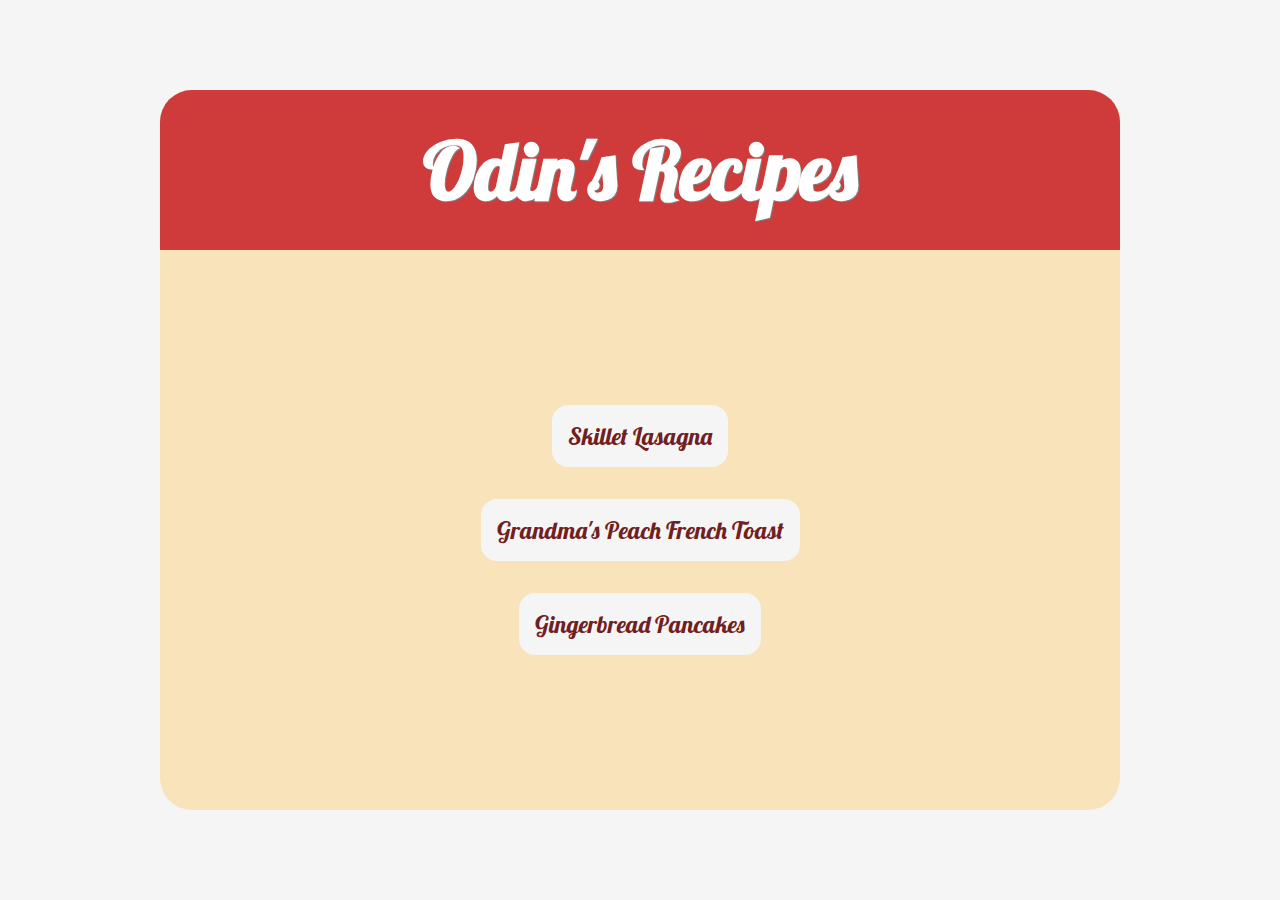
<file: index.html>
<!DOCTYPE html>
<html lang="en">
  <head>
    <meta charset="UTF-8" />
    <meta http-equiv="X-UA-Compatible" content="IE=edge" />
    <meta name="viewport" content="width=device-width, initial-scale=1.0" />
    <link rel="recipe-page" href="./recipes/lasagna.html" />
    <link rel="recipe-page" href="./recipes/toast.html" />
    <link rel="recipe-page" href="./recipes/pancake.html" />
    <link rel="stylesheet" type="text/css" href="https://fonts.googleapis.com/css?family=Lobster"/>
    <link rel="stylesheet" type="text/css" href="./style.css" />
    <title>Document</title>
  </head>
  <body>
    <main>
      <section class="title">
        <h1>Odin's Recipes</h1>
      </section>
      <section class="links">
          <!-- <div class="link"><a href="./recipes/lasagna.html">Skillet Lasagna</a></div>
          <div class="link"><a href="./recipes/toast.html">Grandma's Peach French Toast</a></div>
          <div class="link"><a href="./recipes/pancake.html">Gingerbread Pancakes</a></div> -->
        <ul class="links">
          <li class="link">
            <a href="./recipes/lasagna.html">Skillet Lasagna</a>
          </li>
          <li class="link">
            <a href="./recipes/toast.html">Grandma's Peach French Toast</a>
          </li>
          <li class="link">
            <a href="./recipes/pancake.html">Gingerbread Pancakes</a>
          </li>
        </ul>
      </section>
    </main>
  </body>
</html>
</file>
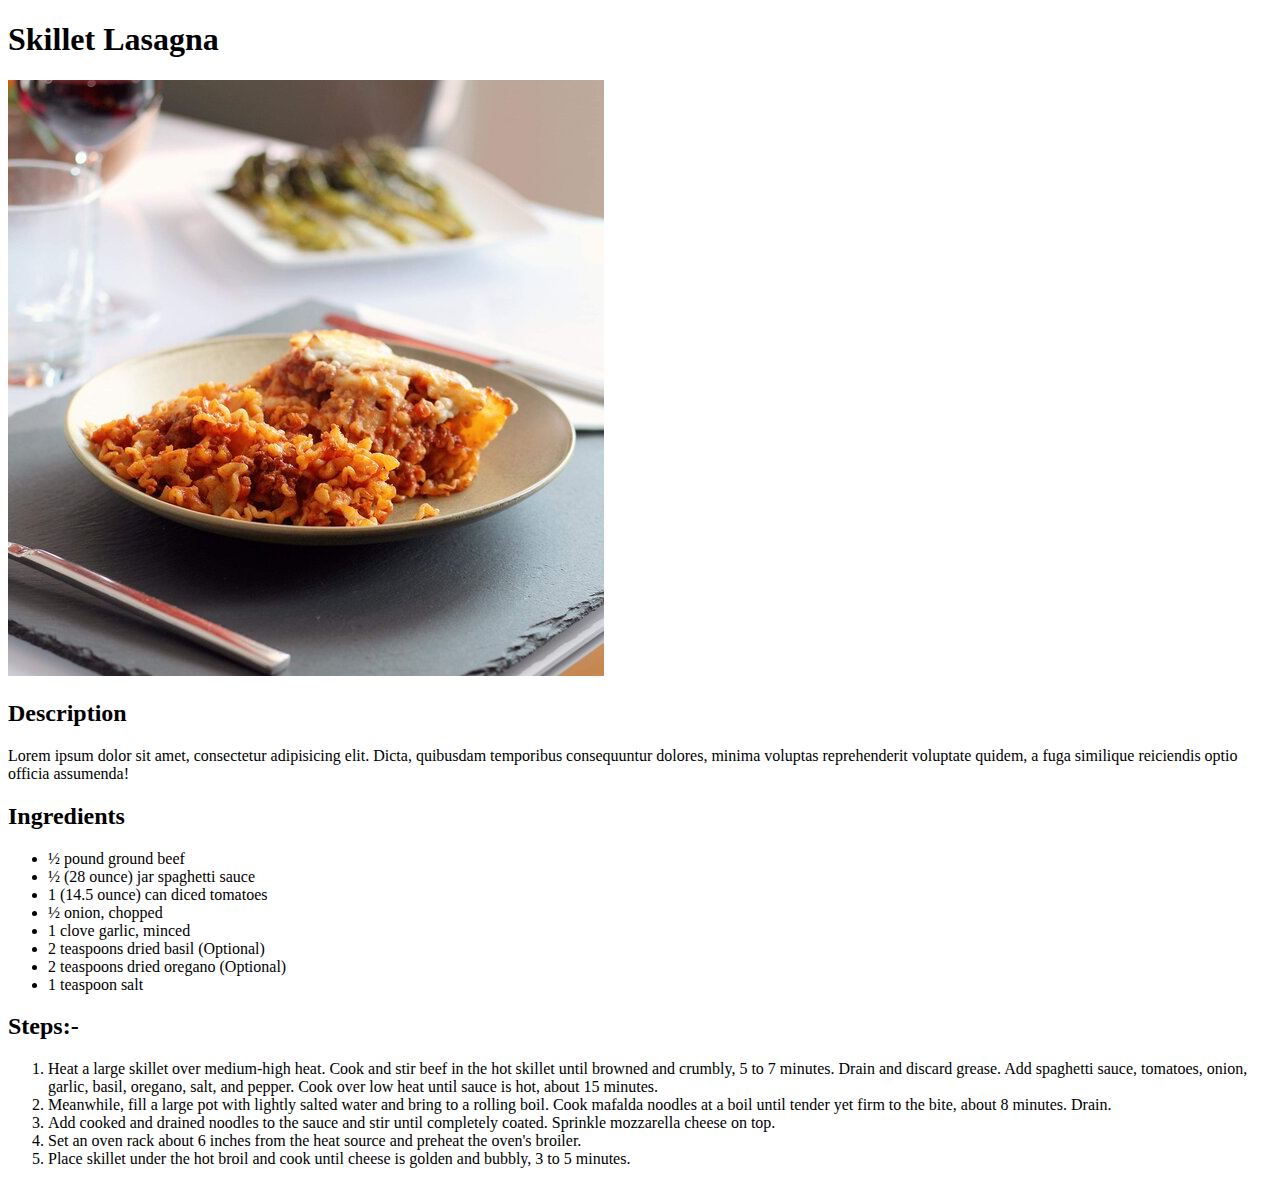
<file: recipes/lasagna.html>
<!DOCTYPE html>
<html lang="en">
<head>
    <meta charset="UTF-8">
    <meta http-equiv="X-UA-Compatible" content="IE=edge">
    <meta name="viewport" content="width=device-width, initial-scale=1.0">
    <title>Document</title>
</head>
<body>
    <h1>Skillet Lasagna</h1>
    <img src="./image/lasagna.jfif" alt="white ceramic plate full of skillet lasagna">
    <h2>Description</h2>
    <p>Lorem ipsum dolor sit amet, consectetur adipisicing elit. Dicta, quibusdam temporibus consequuntur dolores, minima voluptas reprehenderit voluptate quidem, a fuga similique reiciendis optio officia assumenda!</p>
    <h2>Ingredients</h2>
    <ul>
        <li>½ pound ground beef</li>

           <li> ½ (28 ounce) jar spaghetti sauce</li>
            
            <li>1 (14.5 ounce) can diced tomatoes</li>
            
           <li> ½ onion, chopped</li>
            
          <li>  1 clove garlic, minced</li>
            
           <li> 2 teaspoons dried basil (Optional)</li>
            
           <li> 2 teaspoons dried oregano (Optional)</li>
            
           <li> 1 teaspoon salt</li>
            
    </ul>
    <h2>Steps:- </h2>
    <ol>
        <li>
           
Heat a large skillet over medium-high heat. Cook and stir beef in the hot skillet until browned and crumbly, 5 to 7 minutes. Drain and discard grease. Add spaghetti sauce, tomatoes, onion, garlic, basil, oregano, salt, and pepper. Cook over low heat until sauce is hot, about 15 minutes.</li>

<li>
Meanwhile, fill a large pot with lightly salted water and bring to a rolling boil. Cook mafalda noodles at a boil until tender yet firm to the bite, about 8 minutes. Drain.</li>

<li>
Add cooked and drained noodles to the sauce and stir until completely coated. Sprinkle mozzarella cheese on top.</li>

<li>
Set an oven rack about 6 inches from the heat source and preheat the oven's broiler.</li>

<li>
Place skillet under the hot broil and cook until cheese is golden and bubbly, 3 to 5 minutes.</li>
    </ol>
</body>
</html>
</file>
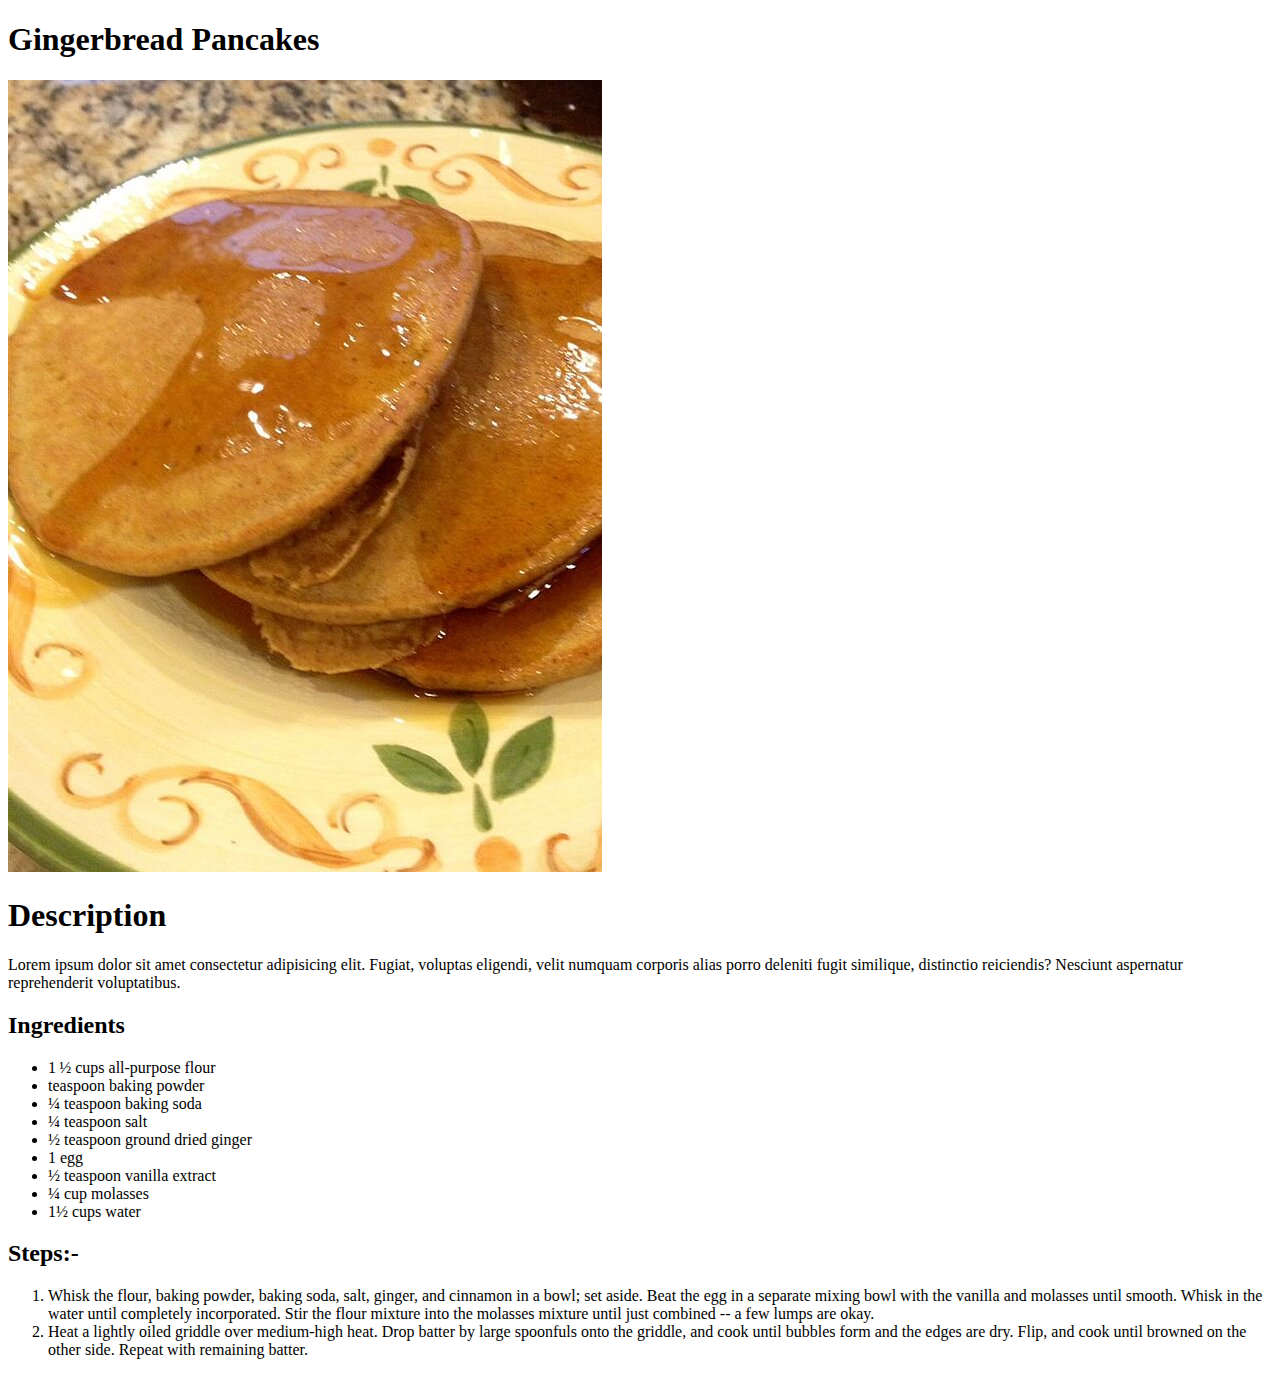
<file: recipes/pancake.html>
<!DOCTYPE html>
<html lang="en">
<head>
    <meta charset="UTF-8">
    <meta http-equiv="X-UA-Compatible" content="IE=edge">
    <meta name="viewport" content="width=device-width, initial-scale=1.0">
    <title>Document</title>
</head>
<body>
    <h1>Gingerbread Pancakes</h1>
    <img src="./image/pancake.jfif" alt="Gingerbread Pancakes on plate">
    <h1>Description</h1>
    <p>Lorem ipsum dolor sit amet consectetur adipisicing elit. Fugiat, voluptas eligendi, velit numquam corporis alias porro deleniti fugit similique, distinctio reiciendis? Nesciunt aspernatur reprehenderit voluptatibus.</p>
    <h2>Ingredients</h2>
    <ul>
        <li>
            1 ½ cups all-purpose flour</li>

<li> teaspoon baking powder</li>

<li>¼ teaspoon baking soda</li>

<li>¼ teaspoon salt</li>

<li>½ teaspoon ground dried ginger</li>

<li>1 egg</li>

<li>½ teaspoon vanilla extract</li>

<li>¼ cup molasses</li>

<li>1½ cups water
        </li>
    </ul>
    <h2>Steps:- </h2>
    <ol>
        <li>
            Whisk the flour, baking powder, baking soda, salt, ginger, and cinnamon in a bowl; set aside. Beat the egg in a separate mixing bowl with the vanilla and molasses until smooth. Whisk in the water until completely incorporated. Stir the flour mixture into the molasses mixture until just combined -- a few lumps are okay.</li>
<li>Heat a lightly oiled griddle over medium-high heat. Drop batter by large spoonfuls onto the griddle, and cook until bubbles form and the edges are dry. Flip, and cook until browned on the other side. Repeat with remaining batter.</li>
        </li>
    </ol>
</body>
</html>
</file>
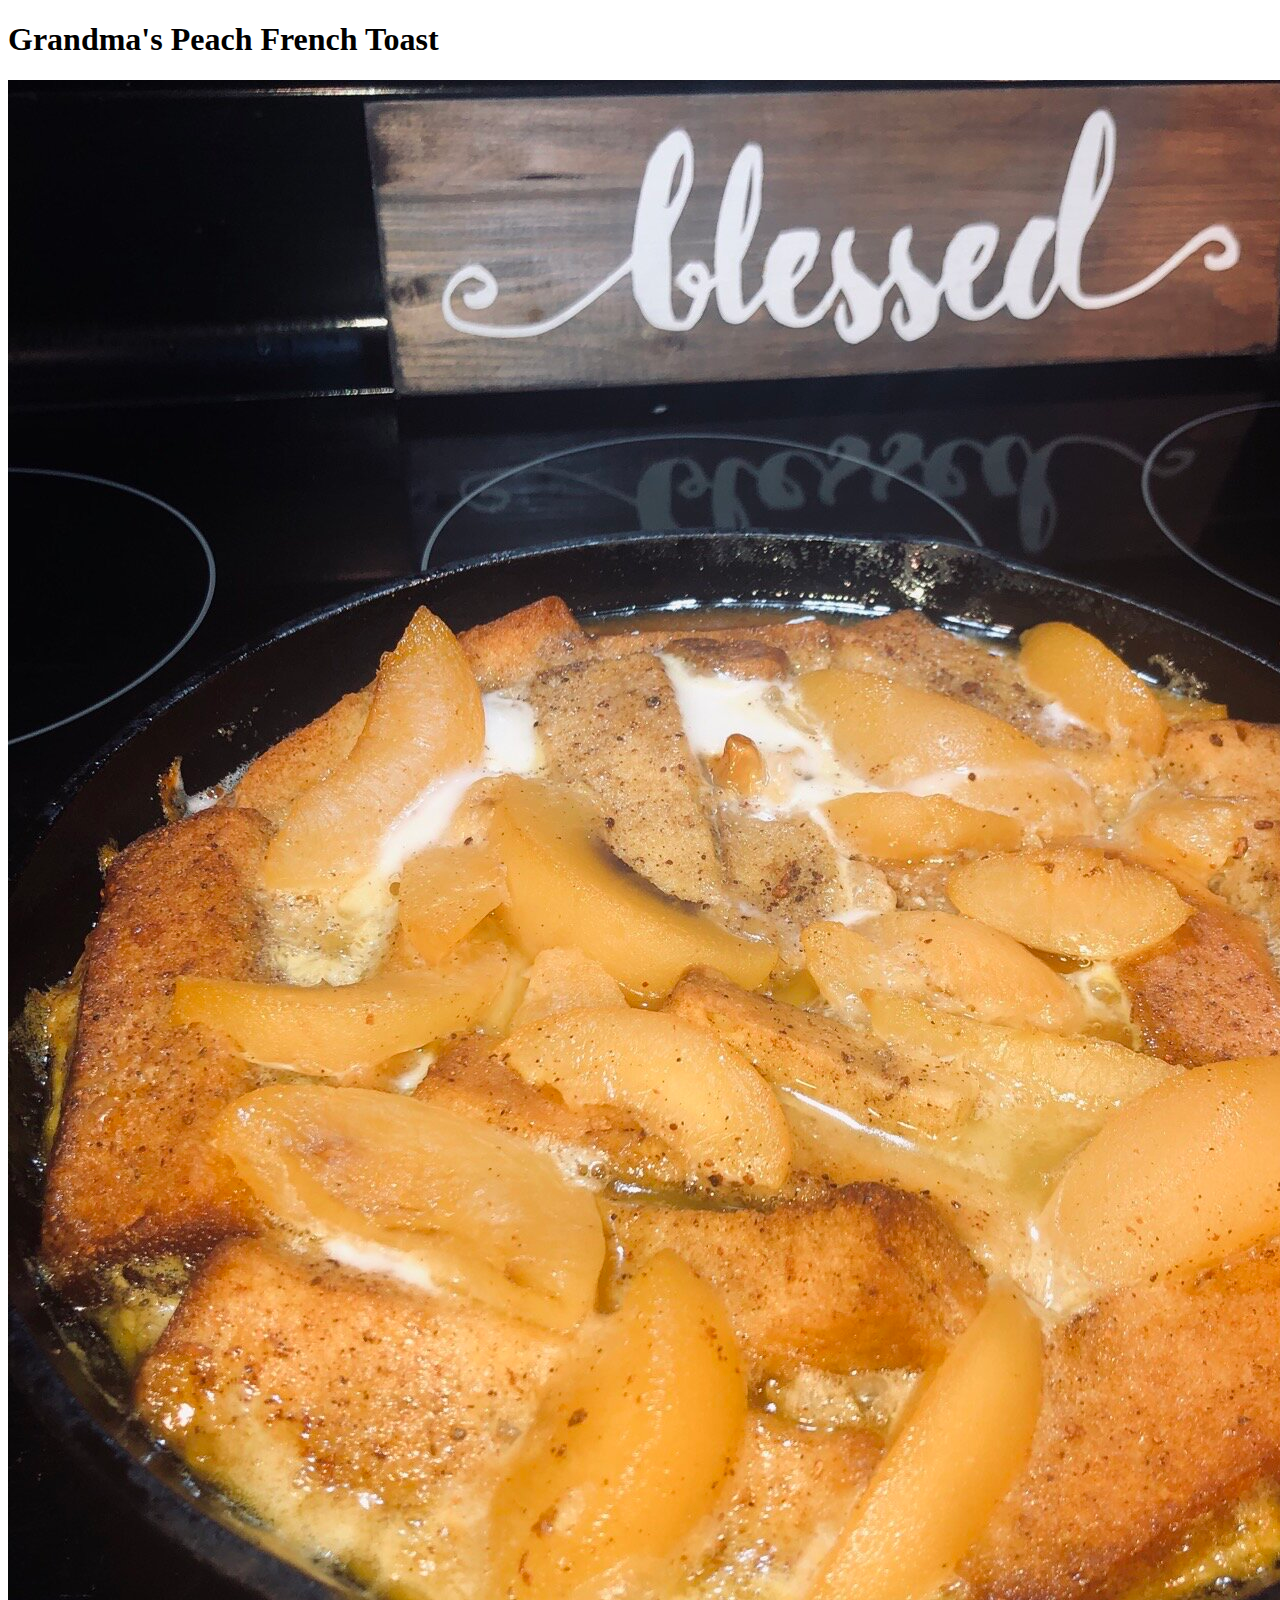
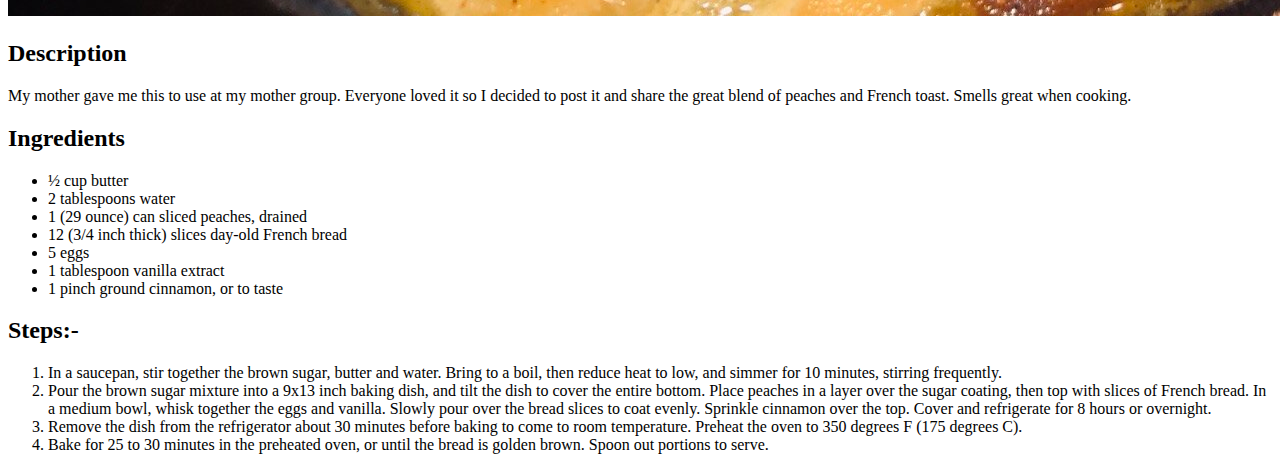
<file: recipes/toast.html>
<!DOCTYPE html>
<html lang="en">
<head>
    <meta charset="UTF-8">
    <meta http-equiv="X-UA-Compatible" content="IE=edge">
    <meta name="viewport" content="width=device-width, initial-scale=1.0">
    <title>Document</title>
</head>
<body>
    <h1>Grandma's Peach French Toast</h1>
    <img src="./image/toast.jfif" alt="peach french toast">
    <h2>Description</h2>
    <p>My mother gave me this to use at my mother group. Everyone loved it so I decided to post it and share the great blend of peaches and French toast. Smells great when cooking.</p>
    <h2>Ingredients</h2>
    <ul>
        <li>
            ½ cup butter
        </li>
        <li>2 tablespoons water</li>
        <li>1 (29 ounce) can sliced peaches, drained</li>
        <li>12 (3/4 inch thick) slices day-old French bread</li>
        <li>5 eggs</li>

           <li> 1 tablespoon vanilla extract</li>
            
            <li>1 pinch ground cinnamon, or to taste</li>
    </ul>
    <h2>Steps:-</h2>
    <ol>
        <li>
            In a saucepan, stir together the brown sugar, butter and water. Bring to a boil, then reduce heat to low, and simmer for 10 minutes, stirring frequently.</li>
<li>Pour the brown sugar mixture into a 9x13 inch baking dish, and tilt the dish to cover the entire bottom. Place peaches in a layer over the sugar coating, then top with slices of French bread. In a medium bowl, whisk together the eggs and vanilla. Slowly pour over the bread slices to coat evenly. Sprinkle cinnamon over the top. Cover and refrigerate for 8 hours or overnight.</li>

<li>
Remove the dish from the refrigerator about 30 minutes before baking to come to room temperature. Preheat the oven to 350 degrees F (175 degrees C).</li>

<li>
Bake for 25 to 30 minutes in the preheated oven, or until the bread is golden brown. Spoon out portions to serve.</li>
</ol>
</body>
</html>
</file>
<file: style.css>
*{
    padding: 0;
    margin: 0;
    box-sizing: border-box;
}
body{
    font-family: lobster, sans-serif;
    background-color: whitesmoke;
    min-height: 100vh;
    display: flex;
    align-items: center;
    justify-content: center;
}

main{
    height: 80vh;
    width: 75%;
    background-color: rgba(253, 210, 129, 0.5);
    border-radius: 2rem;
    display: flex;
    flex-direction: column;
}

.title{
    background-color: rgb(207, 58, 58);
    border-radius: 2rem 2rem 0 0;
    height: 10rem;
    display: flex;
    justify-content: center;
    align-items: center;
}

h1{
    font-size: 5rem;
    font-weight: 900;
    color: rgb(255, 255, 255);
    /* padding: 2rem; */
    text-shadow:1px 1px grey;
}
a{
    color: rgb(112, 32, 32);
    font-size: 1.5rem;
    text-decoration: none;
}

.links{
    flex: 1;
    display: flex;
    flex-direction: column;
    justify-content: center;
    align-items: center;
    list-style: none;
    margin: 1rem;
    gap: 2rem;
}
.link{
    /* flex: 1; */
    /* margin: 1rem; */
    padding: 1rem;
    background-color: whitesmoke;
    border-radius: 1rem;
}
</file>
